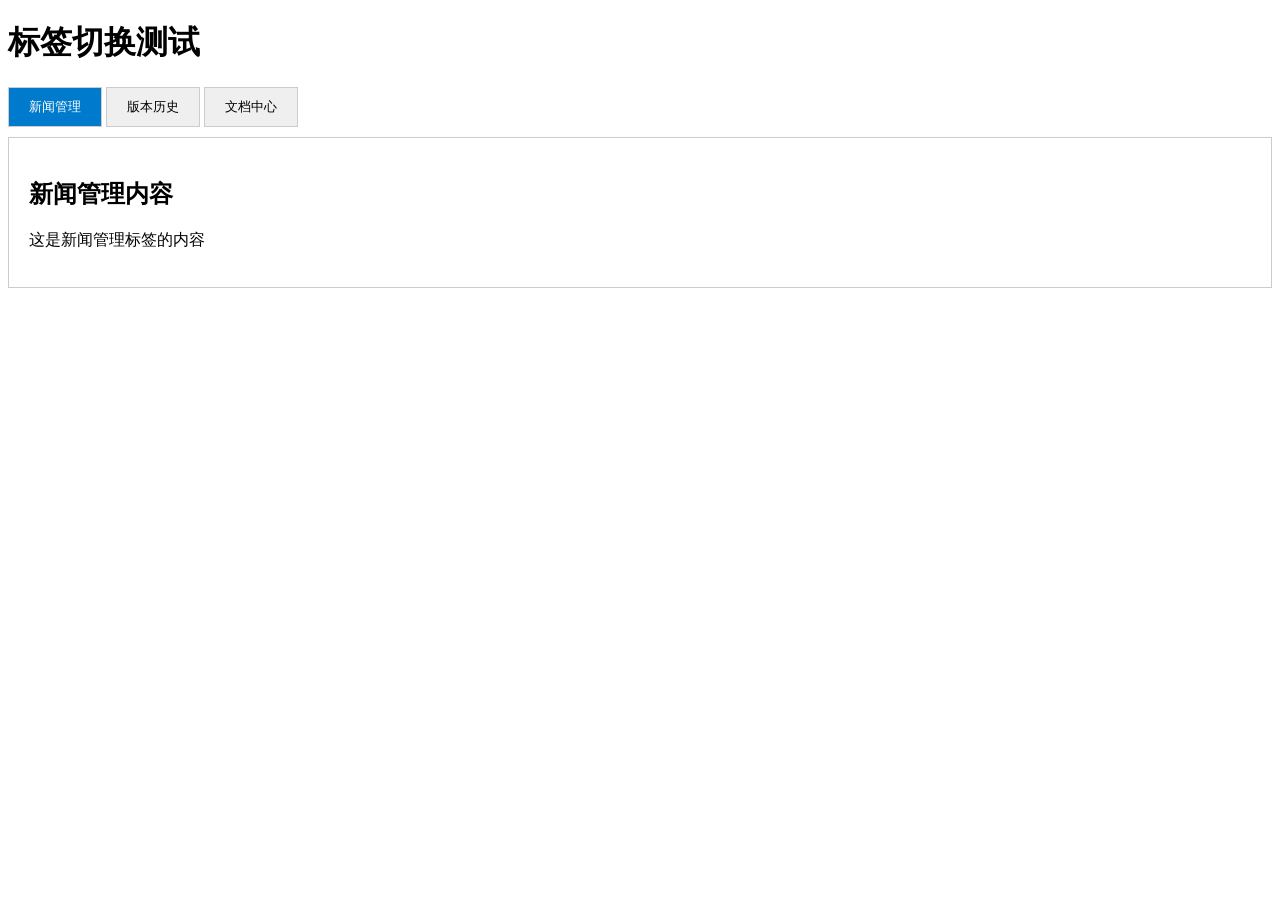
<file: static/simple_test.html>
<!DOCTYPE html>
<html lang="zh-CN">
<head>
    <meta charset="UTF-8">
    <meta name="viewport" content="width=device-width, initial-scale=1.0">
    <title>最简单的标签切换测试</title>
    <style>
        .tab { padding: 10px 20px; border: 1px solid #ccc; cursor: pointer; }
        .tab.active { background: #007acc; color: white; }
        .tab-content { display: none; padding: 20px; border: 1px solid #ccc; margin-top: 10px; }
        .tab-content.active { display: block; }
    </style>
</head>
<body>
    <h1>标签切换测试</h1>
    
    <div class="tabs">
        <button class="tab active" onclick="switchTab('news')">新闻管理</button>
        <button class="tab" onclick="switchTab('versions')">版本历史</button>
        <button class="tab" onclick="switchTab('docs')">文档中心</button>
    </div>
    
    <div class="tab-content active" id="tab-news">
        <h2>新闻管理内容</h2>
        <p>这是新闻管理标签的内容</p>
    </div>
    <div class="tab-content" id="tab-versions">
        <h2>版本历史内容</h2>
        <p>这是版本历史标签的内容</p>
    </div>
    <div class="tab-content" id="tab-docs">
        <h2>文档中心内容</h2>
        <p>这是文档中心标签的内容</p>
    </div>
    
    <script>
        function switchTab(tab) {
            alert('切换到: ' + tab);
            
            // 移除所有active
            var tabs = document.getElementsByClassName('tab');
            for (var i = 0; i < tabs.length; i++) {
                tabs[i].classList.remove('active');
            }
            
            // 添加active到当前按钮
            var currentTab = event.target;
            currentTab.classList.add('active');
            
            // 隐藏所有内容
            var contents = document.getElementsByClassName('tab-content');
            for (var i = 0; i < contents.length; i++) {
                contents[i].classList.remove('active');
            }
            
            // 显示当前内容
            var content = document.getElementById('tab-' + tab);
            content.classList.add('active');
        }
    </script>
</body>
</html>
</file>
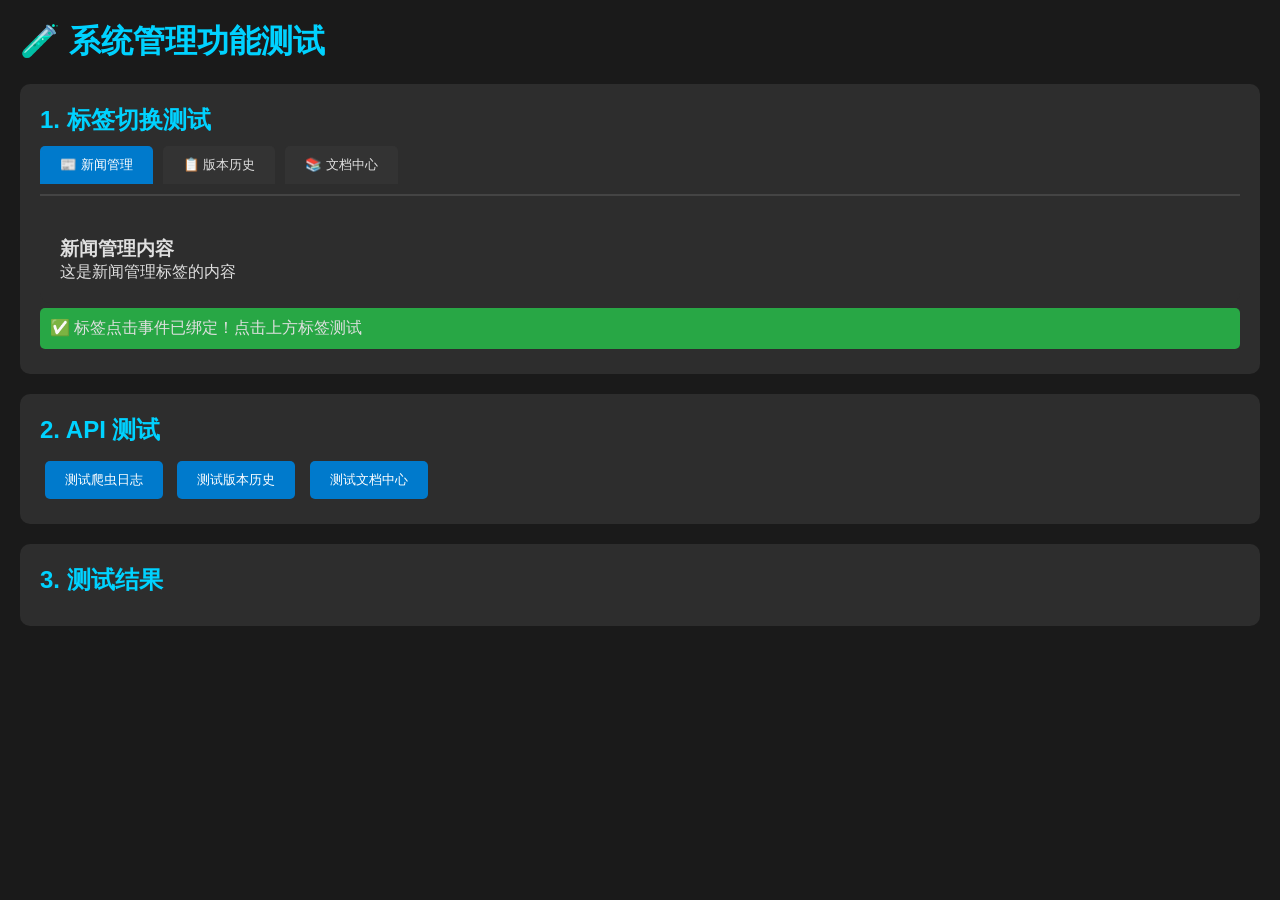
<file: static/test_tabs.html>
<!DOCTYPE html>
<html lang="zh-CN">
<head>
    <meta charset="UTF-8">
    <meta name="viewport" content="width=device-width, initial-scale=1.0">
    <title>系统管理测试</title>
    <style>
        * { margin: 0; padding: 0; box-sizing: border-box; }
        body { font-family: Arial, sans-serif; background: #1a1a1a; color: #e0e0e0; padding: 20px; }
        h1 { color: #00d2ff; margin-bottom: 20px; }
        .test-section { background: #2d2d2d; padding: 20px; border-radius: 10px; margin-bottom: 20px; }
        .test-section h2 { color: #00d2ff; margin-bottom: 10px; }
        .btn { padding: 10px 20px; border: none; border-radius: 5px; cursor: pointer; margin: 5px; }
        .btn-primary { background: #007acc; color: white; }
        .btn-success { background: #28a745; color: white; }
        .btn-danger { background: #dc3545; color: white; }
        .result { background: #1a1a1a; padding: 10px; border-radius: 5px; margin-top: 10px; white-space: pre-wrap; }
        
        /* 标签样式 */
        .tabs { display: flex; gap: 10px; margin-bottom: 20px; border-bottom: 2px solid #444; padding-bottom: 10px; }
        .tab { padding: 10px 20px; border: none; background: #333; color: #e0e0e0; cursor: pointer; border-radius: 5px 5px 0 0; transition: all 0.3s; }
        .tab:hover { background: #444; color: white; }
        .tab.active { background: #007acc; color: white; }
        
        .tab-content { display: none; padding: 20px; background: #2d2d2d; border-radius: 0 0 10px 10px; }
        .tab-content.active { display: block; }
        
        .status { padding: 10px; border-radius: 5px; margin: 5px 0; }
        .status.success { background: #28a745; }
        .status.error { background: #dc3545; }
        .status.info { background: #007acc; }
    </style>
</head>
<body>
    <h1>🧪 系统管理功能测试</h1>
    
    <div class="test-section">
        <h2>1. 标签切换测试</h2>
        <div class="tabs" id="testTabs">
            <button class="tab active" data-tab="news">📰 新闻管理</button>
            <button class="tab" data-tab="versions">📋 版本历史</button>
            <button class="tab" data-tab="docs">📚 文档中心</button>
        </div>
        
        <div class="tab-content active" id="tab-news">
            <h3>新闻管理内容</h3>
            <p>这是新闻管理标签的内容</p>
        </div>
        <div class="tab-content" id="tab-versions">
            <h3>版本历史内容</h3>
            <p>这是版本历史标签的内容</p>
        </div>
        <div class="tab-content" id="tab-docs">
            <h3>文档中心内容</h3>
            <p>这是文档中心标签的内容</p>
        </div>
        
        <div id="tabStatus"></div>
    </div>
    
    <div class="test-section">
        <h2>2. API 测试</h2>
        <button class="btn btn-primary" onclick="testApi('/api/admin/crawl-logs', '爬虫日志')">测试爬虫日志</button>
        <button class="btn btn-primary" onclick="testApi('/api/v2/doc/list?path=版本历史', '版本历史')">测试版本历史</button>
        <button class="btn btn-primary" onclick="testApi('/api/v2/doc/list?path=文档中心', '文档中心')">测试文档中心</button>
        <div id="apiStatus"></div>
    </div>
    
    <div class="test-section">
        <h2>3. 测试结果</h2>
        <div id="testResults"></div>
    </div>

    <script>
        // 标签切换测试
        function initTabTest() {
            const tabs = document.querySelector('#testTabs');
            const statusDiv = document.getElementById('tabStatus');
            
            tabs.addEventListener('click', function(e) {
                const target = e.target.closest('.tab');
                if (!target) return;
                
                const tab = target.dataset.tab;
                if (!tab) return;
                
                // 更新标签状态
                document.querySelectorAll('#testTabs .tab').forEach(t => t.classList.remove('active'));
                target.classList.add('active');
                
                // 更新内容显示
                document.querySelectorAll('.tab-content').forEach(c => c.classList.remove('active'));
                document.getElementById('tab-' + tab).classList.add('active');
                
                // 显示状态
                statusDiv.innerHTML = '<div class="status info">已切换到: ' + tab + '</div>';
                console.log('切换到:', tab);
            });
            
            statusDiv.innerHTML = '<div class="status success">✅ 标签点击事件已绑定！点击上方标签测试</div>';
        }
        
        // API 测试
        async function testApi(url, name) {
            const statusDiv = document.getElementById('apiStatus');
            const resultsDiv = document.getElementById('testResults');
            
            statusDiv.innerHTML = '<div class="status info">正在测试: ' + name + '</div>';
            
            try {
                const res = await fetch(url);
                const data = await res.json();
                
                if (data.code === 200) {
                    statusDiv.innerHTML = '<div class="status success">✅ ' + name + ' API 测试通过！</div>';
                    resultsDiv.innerHTML = '<div class="result">' + JSON.stringify(data, null, 2) + '</div>';
                } else {
                    statusDiv.innerHTML = '<div class="status error">❌ ' + name + ' API 返回错误: ' + data.message + '</div>';
                }
            } catch (e) {
                statusDiv.innerHTML = '<div class="status error">❌ ' + name + ' API 测试失败: ' + e + '</div>';
            }
        }
        
        // 初始化
        document.addEventListener('DOMContentLoaded', function() {
            initTabTest();
            console.log('测试页面已加载');
        });
    </script>
</body>
</html>
</file>
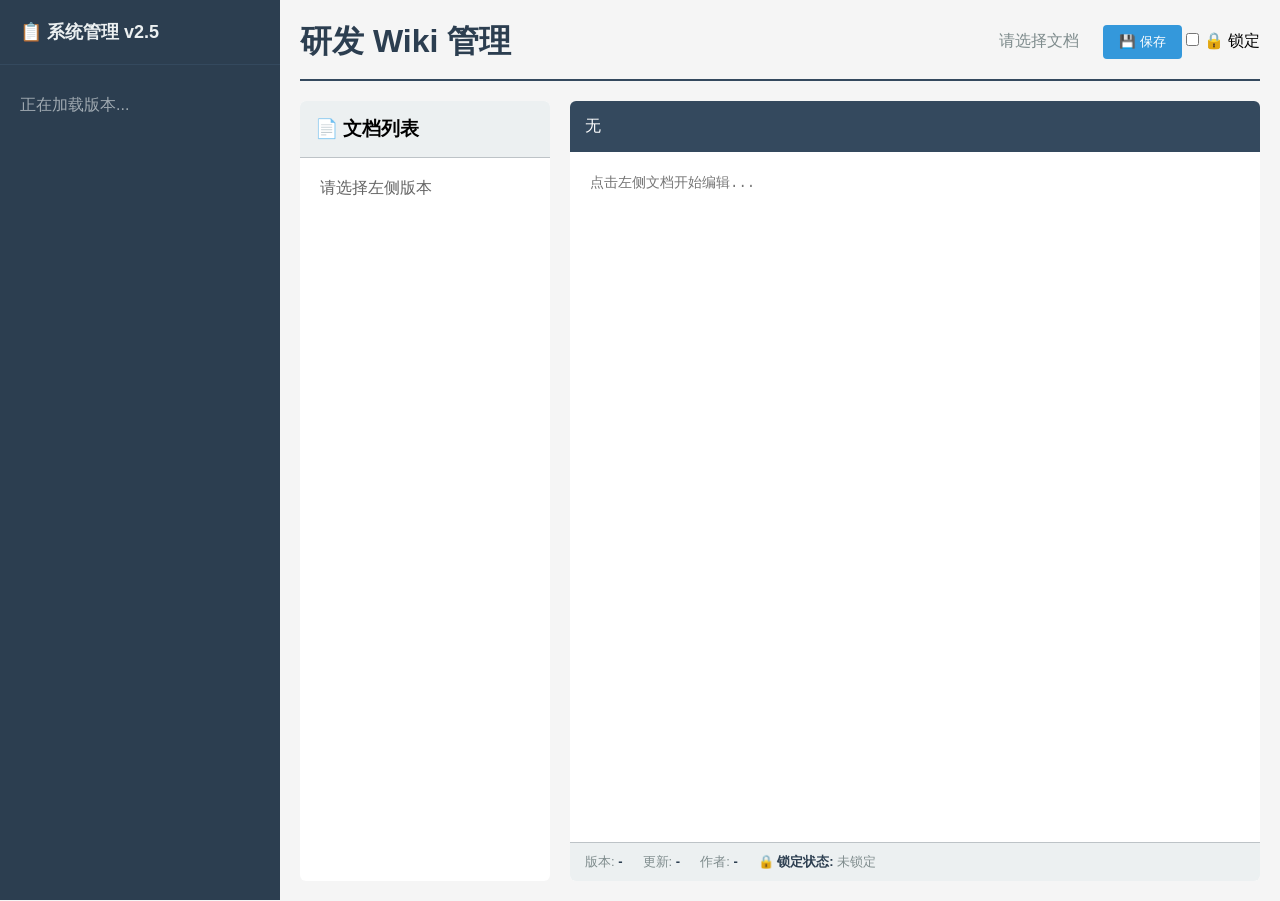
<file: templates/sys_v2.html>
<!DOCTYPE html>
<html lang="zh-CN">
<head>
    <meta charset="UTF-8">
    <meta name="viewport" content="width=device-width, initial-scale=1.0">
    <title>系统管理 v2.5 - newsystem</title>
    <style>
        * { margin: 0; padding: 0; box-sizing: border-box; }
        body { font-family: 'Segoe UI', 'Microsoft YaHei', sans-serif; background: #f5f5f5; }
        .sidebar { width: 280px; height: 100vh; background: #2c3e50; color: #ecf0f1; overflow-y: auto; position: fixed; left: 0; top: 0; }
        .sidebar h2 { padding: 20px; font-size: 18px; border-bottom: 1px solid #34495e; }
        .version-tree { padding: 10px 0; }
        .version-item { padding: 10px 15px; cursor: pointer; transition: background 0.2s; border-left: 3px solid transparent; }
        .version-item:hover { background: #34495e; }
        .version-item.active { background: #3498db; border-left-color: #2980b9; }
        .version-item .count { font-size: 12px; opacity: 0.6; float: right; }
        .main { margin-left: 280px; padding: 20px; }
        .header { display: flex; justify-content: space-between; align-items: center; margin-bottom: 20px; padding-bottom: 15px; border-bottom: 2px solid #34495e; }
        .header h1 { color: #2c3e50; }
        .toolbar button { padding: 8px 16px; background: #3498db; color: white; border: none; border-radius: 4px; cursor: pointer; margin-left: 10px; }
        .toolbar button:hover { background: #2980b9; }
        .editor-container { display: flex; gap: 20px; height: calc(100vh - 120px); }
        .doc-list { width: 250px; background: white; border-radius: 6px; overflow: hidden; }
        .doc-list h3 { padding: 15px; background: #ecf0f1; border-bottom: 1px solid #bdc3c7; }
        .doc-item { padding: 12px 15px; cursor: pointer; border-bottom: 1px solid #ecf0f1; transition: background 0.2s; }
        .doc-item:hover { background: #f8f9fa; }
        .doc-item.active { background: #3498db; color: white; }
        .editor-area { flex: 1; display: flex; flex-direction: column; background: white; border-radius: 6px; overflow: hidden; }
        .editor-header { padding: 15px; background: #34495e; color: white; display: flex; justify-content: space-between; align-items: center; }
        .editor-content { flex: 1; padding: 20px; }
        textarea { width: 100%; height: 100%; border: none; resize: none; font-family: 'Consolas', 'Monaco', monospace; font-size: 14px; line-height: 1.6; outline: none; }
        .version-info { display: flex; gap: 20px; padding: 10px 15px; background: #ecf0f1; border-top: 1px solid #bdc3c7; }
        .version-info span { font-size: 13px; color: #7f8c8d; }
        .version-info strong { color: #2c3e50; }
        .toast { position: fixed; bottom: 20px; right: 20px; padding: 12px 20px; border-radius: 6px; color: white; font-size: 14px; animation: fadeInOut 3s forwards; z-index: 1000; }
        .toast.success { background: #27ae60; }
        .toast.error { background: #e74c3c; }
        .toast.info { background: #3498db; }
        .toast.warning { background: #f39c12; }
        @keyframes fadeInOut {
            0% { opacity: 0; transform: translateY(20px); }
            10% { opacity: 1; transform: translateY(0); }
            90% { opacity: 1; transform: translateY(0); }
            100% { opacity: 0; transform: translateY(-20px); }
        }
        .locked { color: #e74c3c; font-weight: bold; }
        .unlocked { color: #27ae60; font-weight: bold; }
        .tree-folder { padding: 5px 15px; }
        .tree-folder:hover { background: #34495e; }
    </style>
</head>
<body>
    <!-- 侧边栏：版本树 -->
    <div class="sidebar">
        <h2>📋 系统管理 v2.5</h2>
        <div class="version-tree" id="version-tree">
            <div style="padding: 20px; opacity: 0.6;">正在加载版本...</div>
        </div>
    </div>

    <!-- 主内容区 -->
    <div class="main">
        <div class="header">
            <h1>研发 Wiki 管理</h1>
            <div class="toolbar">
                <span id="doc-title" style="color: #7f8c8d;">请选择文档</span> <span id="doc-version" style="color: #95a5a6; font-size: 0.9em; margin-left: 10px;"></span>
                <button onclick="saveDoc()">💾 保存</button>
                <button onclick="deleteDoc()" id="delete-btn" style="background: #e74c3c; color: white; border: none; padding: 8px 16px; border-radius: 4px; cursor: pointer; display: none; margin-left: 10px;">🗑️ 删除</button>
                <label>
                    <input type="checkbox" id="lock-checkbox"> 🔒 锁定
                </label>
            </div>
        </div>

        <div class="editor-container">
            <!-- 文档列表 -->
            <div class="doc-list" id="doc-list">
                <h3>📄 文档列表</h3>
                <div style="padding: 20px; opacity: 0.6;">请选择左侧版本</div>
            </div>

            <!-- 编辑器 -->
            <div class="editor-area">
                <div class="editor-header">
                    <span id="current-doc-path">无</span>
                </div>
                <div class="editor-content">
                    <textarea id="editor" placeholder="点击左侧文档开始编辑..."></textarea>
                </div>
                <div class="version-info">
                    <span>版本: <strong id="doc-version">-</strong></span>
                    <span>更新: <strong id="doc-mtime">-</strong></span>
                    <span>作者: <strong id="doc-author">-</strong></span>
                    <span id="doc-lock">🔒 <strong>锁定状态:</strong> <span id="doc-lock-status">未锁定</span></span>
                </div>
            </div>
        </div>
    </div>

    <!-- Toast 容器 -->
    <div id="toast-container"></div>

    <!-- 外部 JavaScript -->
    <script src="/static/sys_v2.js?v=202603092045"></script>
    <script>
        // 全局变量
        let currentVersion = null;
        let currentDoc = null;
        let currentVersionInfo = null;
        
        // 初始化
        document.addEventListener('DOMContentLoaded', () => {
            loadVersionTree();
        });

        // 加载版本树
        async function loadVersionTree() {
            try {
                const response = await fetch('/api/v2/versions');
                const result = await response.json();
                
                if (result.code !== 200) {
                    showToast(`加载版本列表失败: ${result.msg}`, 'error');
                    return;
                }

                const treeContainer = document.getElementById('version-tree');
                treeContainer.innerHTML = '';

                // 遍历版本（已倒序）
                for (const version of result.data) {
                    const versionNode = createVersionNode(version);
                    treeContainer.appendChild(versionNode);
                }

                if (result.data.length > 0) {
                    // 自动展开第一个版本
                    expandVersion(result.data[0].version);
                }
            } catch (error) {
                showToast(`网络错误: ${error.message}`, 'error');
            }
        }

        // 创建版本节点
        function createVersionNode(version) {
            const versionDiv = document.createElement('div');
            versionDiv.className = 'version-item';
            versionDiv.innerHTML = `
                <span>${version.version}</span>
                <span class="count">${version.docs.length} 个文档</span>
            `;
            versionDiv.dataset.version = version.version;
            versionDiv.onclick = () => {
                // 清除激活状态
                document.querySelectorAll('.version-item').forEach(el => el.classList.remove('active'));
                versionDiv.classList.add('active');
                // 加载文档列表
                loadDocsForVersion(version.version);
            };
            return versionDiv;
        }

        // 展开版本（加载文档列表）
        function expandVersion(versionName) {
            // 实际由 loadDocsForVersion 完成
        }

        // 加载版本下的文档列表
        async function loadDocsForVersion(versionName) {
            currentVersion = versionName;
            const docsContainer = document.getElementById('doc-list');
            docsContainer.innerHTML = '<h3>📄 文档列表</h3>';

            try {
                const response = await fetch('/api/v2/versions');
                const result = await response.json();

                if (result.code !== 200) {
                    docsContainer.innerHTML += '<div style="padding: 20px; color: #e74c3c;">加载失败</div>';
                    return;
                }

                const versionData = result.data.find(v => v.version === versionName);
                if (!versionData) {
                    docsContainer.innerHTML += '<div style="padding: 20px;">版本不存在</div>';
                    return;
                }

                // 渲染文档列表
                versionData.docs.forEach(doc => {
                    const docDiv = document.createElement('div');
                    docDiv.className = 'doc-item';
                    const docName = doc.name || doc.filename;
                    const docPath = `版本历史/${versionName}/${docName}`;
                    docDiv.textContent = docName;
                    docDiv.dataset.filepath = docPath;
                    docDiv.onclick = () => loadDoc(docPath);
                    docsContainer.appendChild(docDiv);
                });

                // 无文档提示
                if (versionData.docs.length === 0) {
                    docsContainer.innerHTML += '<div style="padding: 20px; opacity: 0.6;">此版本暂无文档</div>';
                }
            } catch (error) {
                docsContainer.innerHTML += `<div style="padding: 20px; color: #e74c3c;">加载失败: ${error.message}</div>`;
            }
        }

        // 加载文档内容
        async function loadDoc(filepath) {
            currentDoc = filepath;
            document.querySelectorAll('.doc-item').forEach(el => {
                if (el.dataset.filepath === filepath) {
                    el.classList.add('active');
                } else {
                    el.classList.remove('active');
                }
            });

            try {
                const encodedPath = encodeURIComponent(filepath);
                const response = await fetch(`/api/v2/wiki/read/${encodedPath}`);
                const result = await response.json();

                if (result.code === 200) {
                    document.getElementById('editor').value = result.content;
                    document.getElementById('doc-title').textContent = filepath;
                    
                    // 显示版本信息
                    currentVersionInfo = {
                        version: result.version,
                        mtime: result.mtime,
                        author: result.author,
                        locked: result.locked
                    };
                    updateVersionDisplay();
                    
                    // 显示删除按钮
                    document.getElementById('delete-btn').style.display = 'inline-block';
                } else {
                    showToast(`加载失败: ${result.msg}`, 'error');
                }
            } catch (error) {
                showToast(`网络错误: ${error.message}`, 'error');
            }
        }

        // 更新版本显示
        function updateVersionDisplay() {
            if (!currentVersionInfo) return;

            const versionEl = document.getElementById('doc-version');
            const timeEl = document.getElementById('doc-mtime');
            const authorEl = document.getElementById('doc-author');
            const lockEl = document.getElementById('doc-lock-status');

            if (versionEl) versionEl.textContent = `v${currentVersionInfo.version}`;
            if (timeEl) timeEl.textContent = currentVersionInfo.mtime;
            if (authorEl) authorEl.textContent = currentVersionInfo.author || 'System';
            if (lockEl) {
                if (currentVersionInfo.locked) {
                    lockEl.textContent = '已锁定 🔒';
                    lockEl.className = 'locked';
                } else {
                    lockEl.textContent = '未锁定 🔓';
                    lockEl.className = 'unlocked';
                }
            }
        }

        // 删除文档
        async function deleteDoc() {
            if (!currentDoc) {
                showToast('请先选择文档', 'warning');
                return;
            }

            // 确认对话框
            if (!confirm(`确定要删除文档吗？\n\n${currentDoc}\n\n此操作不可恢复！`)) {
                return;
            }

            showToast('删除中...', 'info');

            try {
                const response = await fetch('/api/v2/doc/delete', {
                    method: 'DELETE',
                    headers: {'Content-Type': 'application/json'},
                    body: JSON.stringify({path: currentDoc})
                });

                const result = await response.json();

                if (result.code === 200) {
                    showToast('删除成功', 'success');
                    // 清空编辑器
                    document.getElementById('editor').value = '';
                    document.getElementById('doc-title').textContent = '请选择文档';
                    document.getElementById('delete-btn').style.display = 'none';
                    // 重置版本信息
                    currentDoc = null;
                    currentVersionInfo = null;
                    document.getElementById('doc-version').textContent = '-';
                    document.getElementById('doc-mtime').textContent = '-';
                    document.getElementById('doc-author').textContent = '-';
                    // 刷新文档列表
                    if (currentVersion) {
                        loadDocsForVersion(currentVersion);
                    }
                } else {
                    showToast(`删除失败: ${result.msg}`, 'error');
                }
            } catch (error) {
                showToast(`网络错误: ${error.message}`, 'error');
            }
        }

        // 保存文档
        async function saveDoc() {
            if (!currentDoc) {
                showToast('请先选择文档', 'warning');
                return;
            }

            const content = document.getElementById('editor').value;
            const lockCheckbox = document.getElementById('lock-checkbox');
            
            showToast('保存中...', 'info');

            try {
                const response = await fetch('/api/v2/wiki/save', {
                    method: 'POST',
                    headers: {'Content-Type': 'application/json'},
                    body: JSON.stringify({
                        filepath: currentDoc,
                        content: content,
                        locked: lockCheckbox ? lockCheckbox.checked : undefined
                    })
                });
                
                const result = await response.json();
                
                if (result.code === 200) {
                    showToast(`保存成功 (版本: v${result.version})`, 'success');
                    // 更新本地版本信息
                    if (currentVersionInfo) {
                        currentVersionInfo.version = result.version;
                        updateVersionDisplay();
                    }
                } else {
                    showToast(`保存失败: ${result.msg}`, 'error');
                }
            } catch (error) {
                showToast(`网络错误: ${error.message}`, 'error');
            }
        }

        // Toast 提示
        function showToast(msg, type = 'info') {
            const container = document.getElementById('toast-container');
            if (!container) return;

            const toast = document.createElement('div');
            toast.className = `toast toast-${type}`;
            toast.textContent = msg;
            document.body.appendChild(toast);

            // 3秒后自动消失
            setTimeout(() => {
                if (toast.parentNode) {
                    toast.parentNode.removeChild(toast);
                }
            }, 3000);
        }
    </script>
</body>
</html>
</file>
